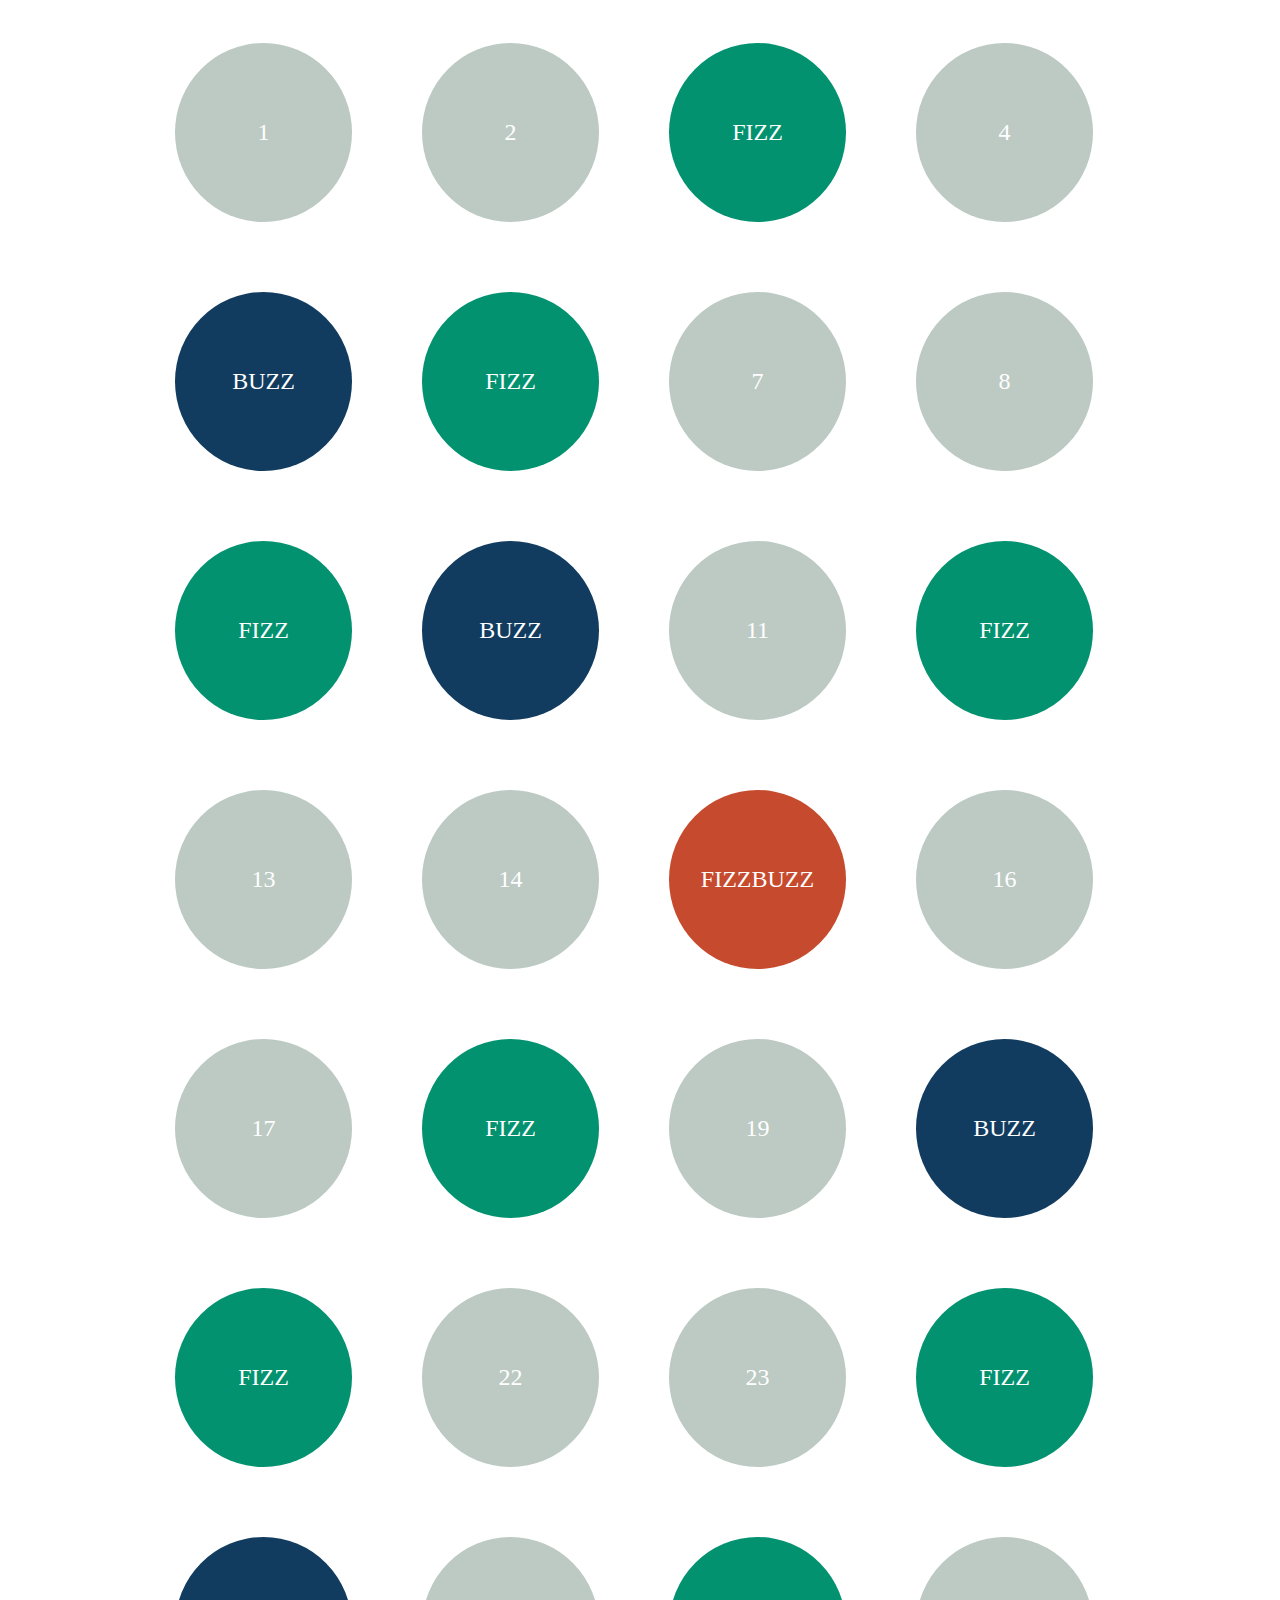
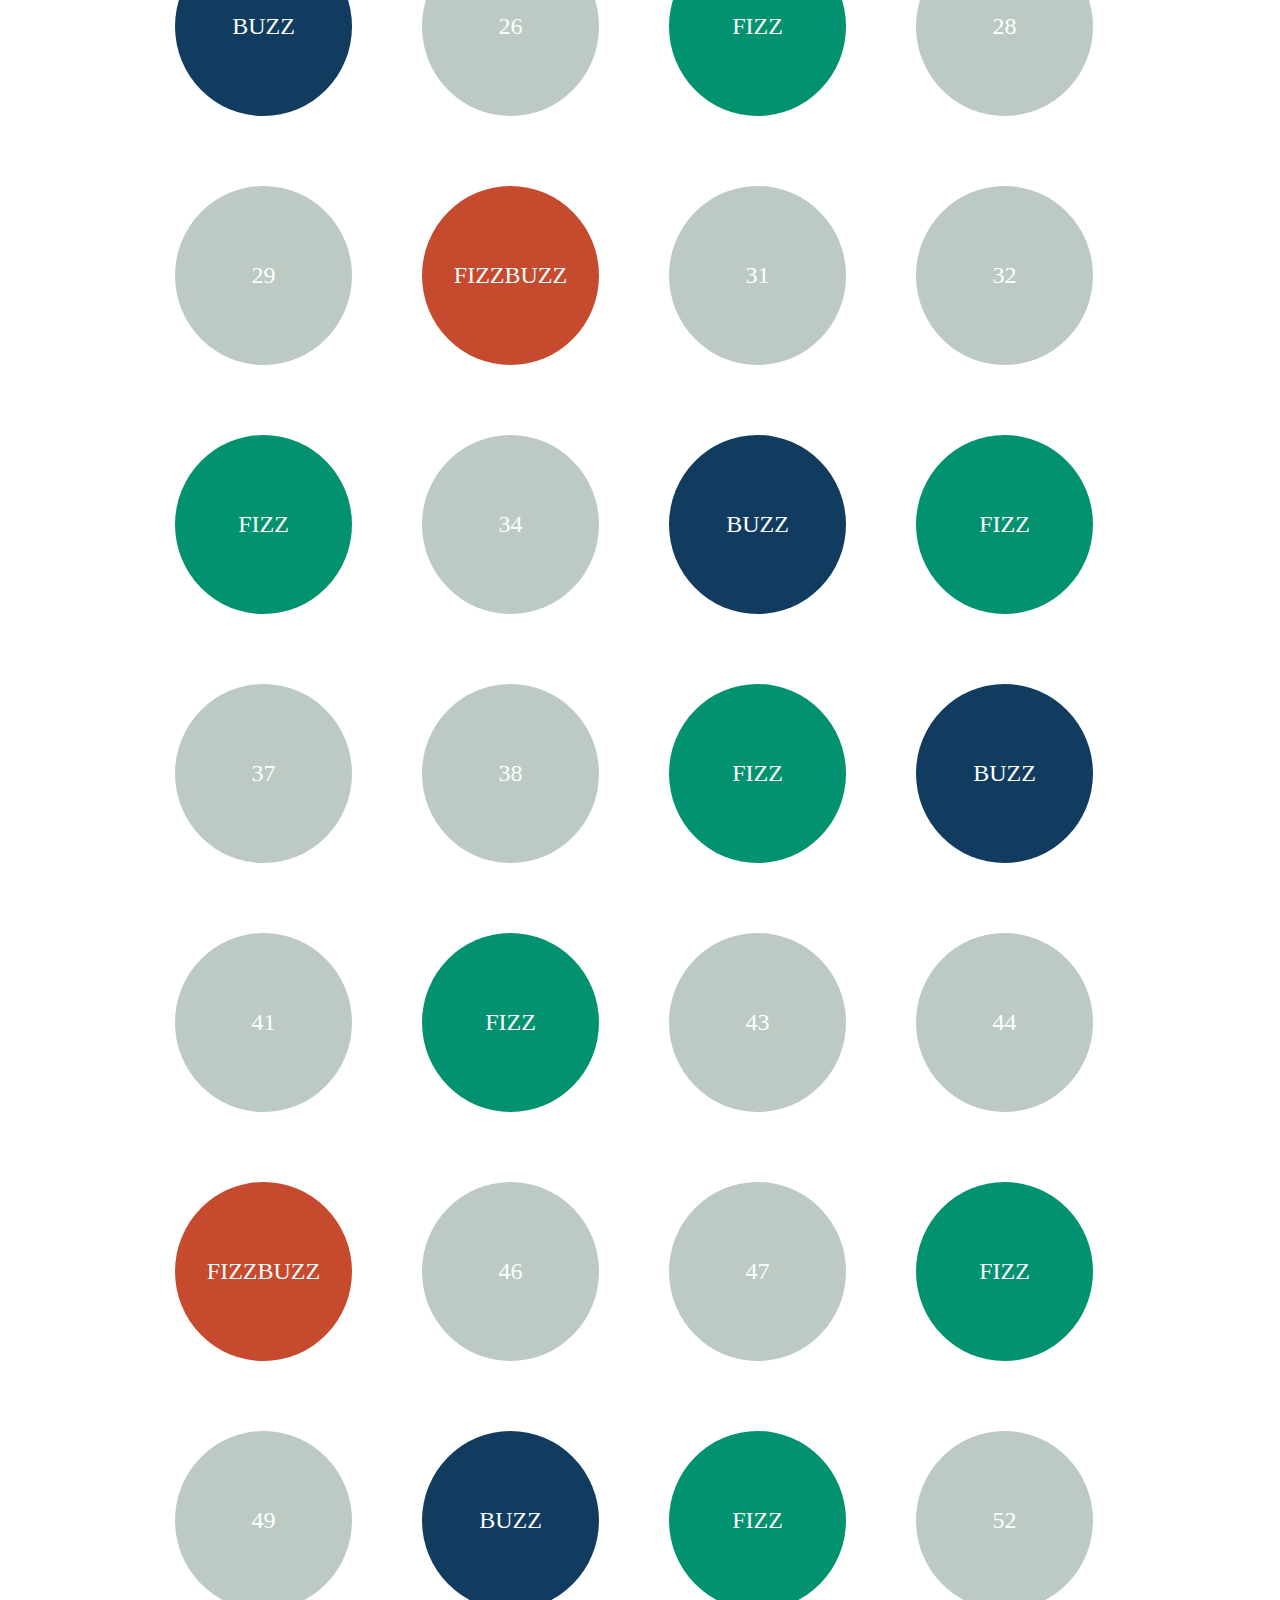
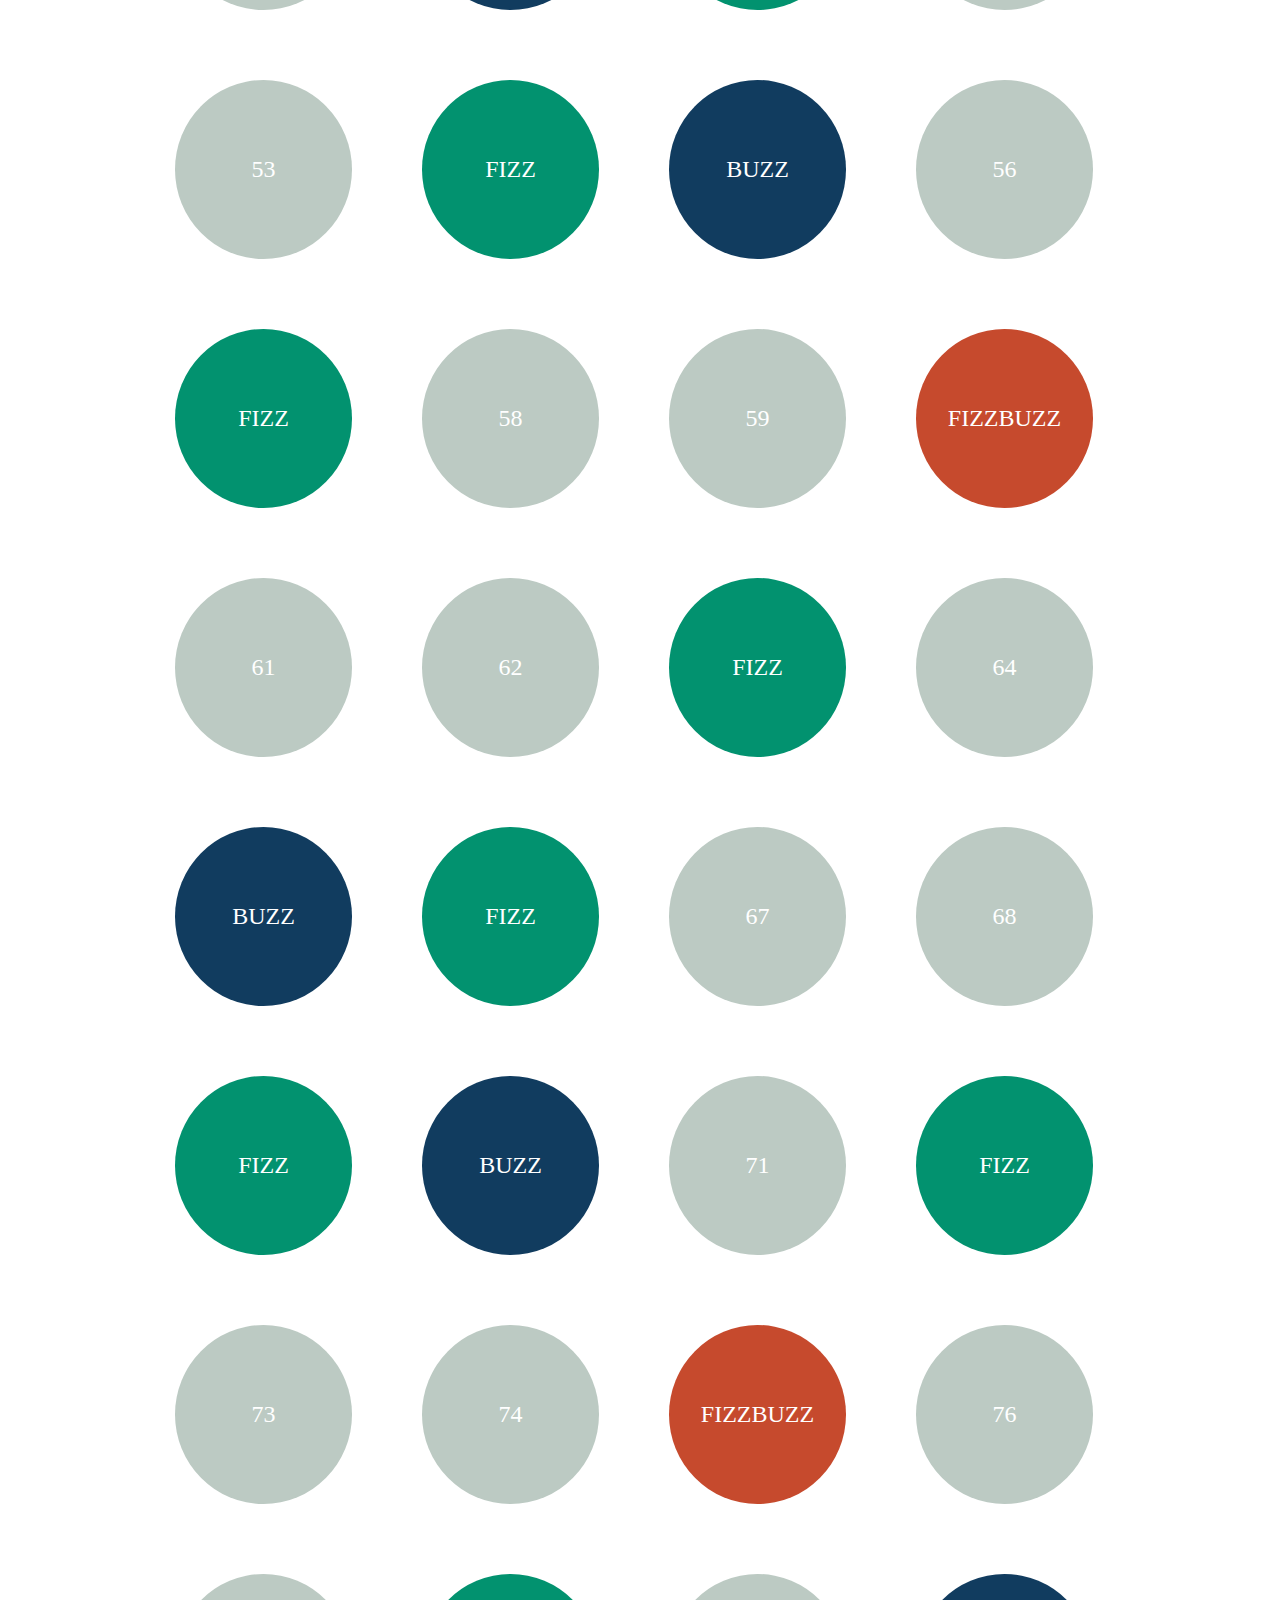
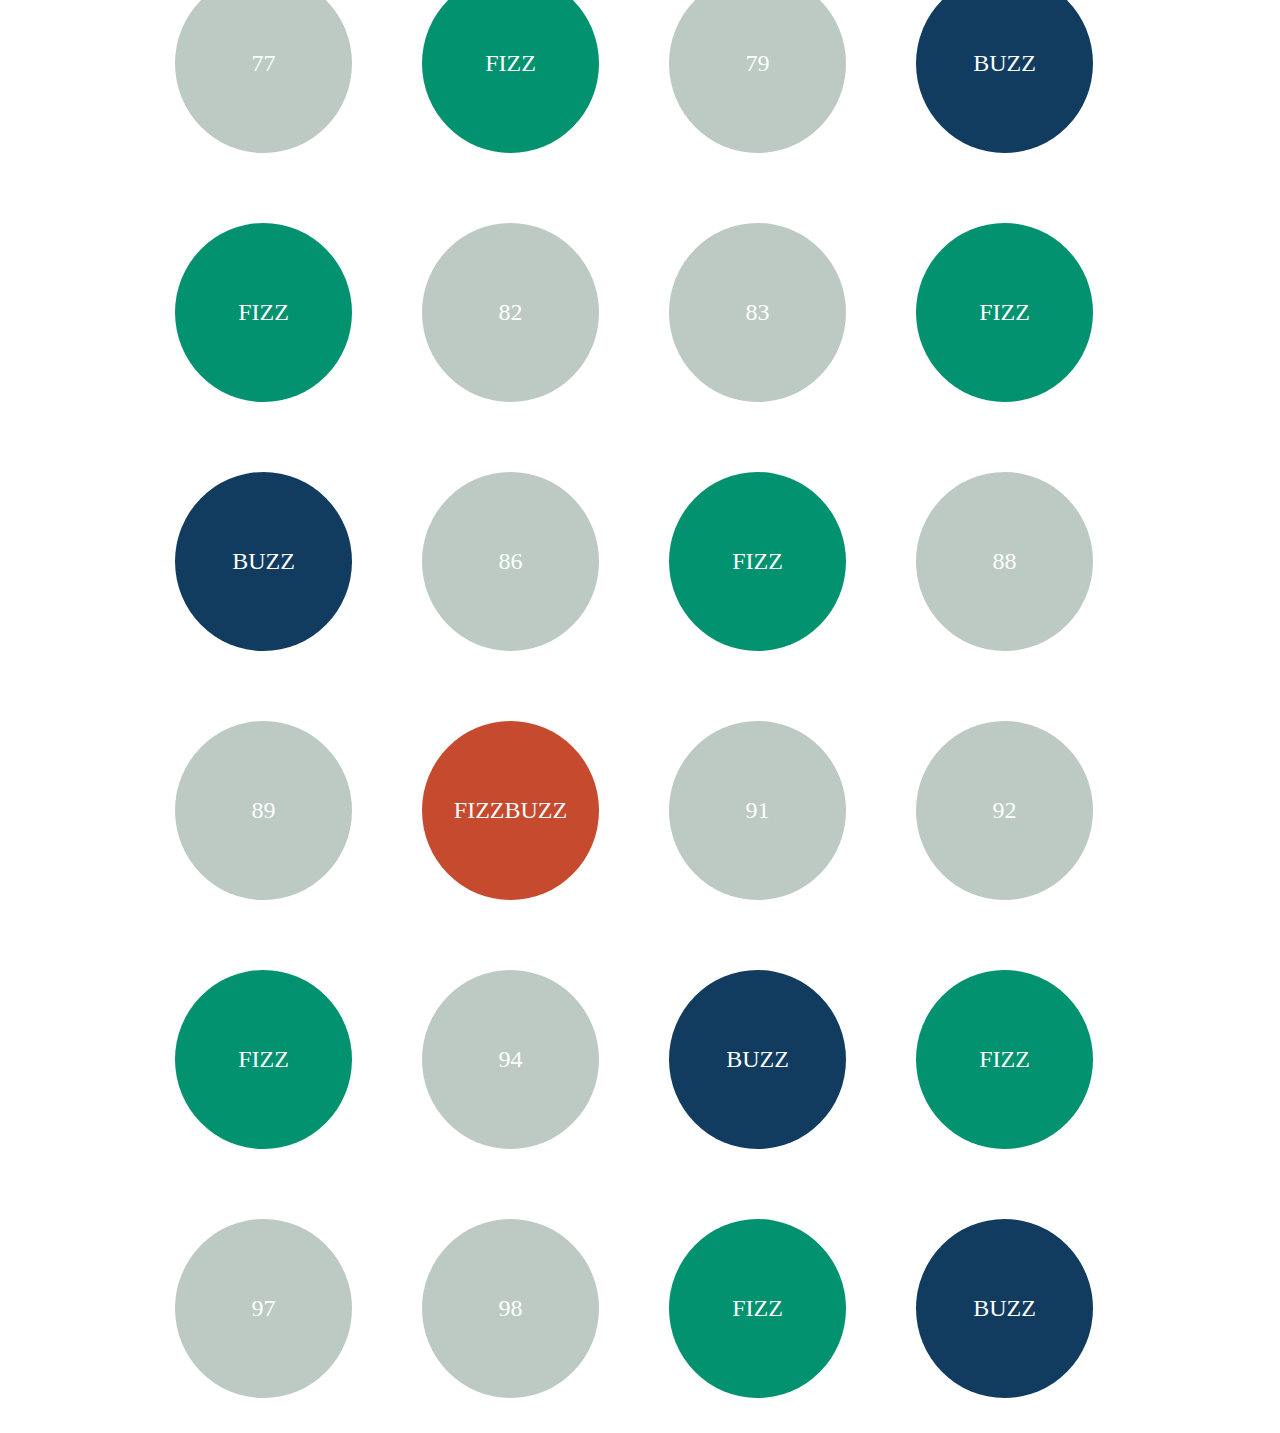
<file: index.html>
<html>
<head>
  <meta charset="utf-8">
  <title>FizzBuzz Activity</title>
  <link rel="stylesheet" href="fizzbuzz.css" type="text/css">
</head>
<body>
  <div id="div1"></div>
<script src="fizzbuzz.js"></script> 
</body>
</html>
</file>
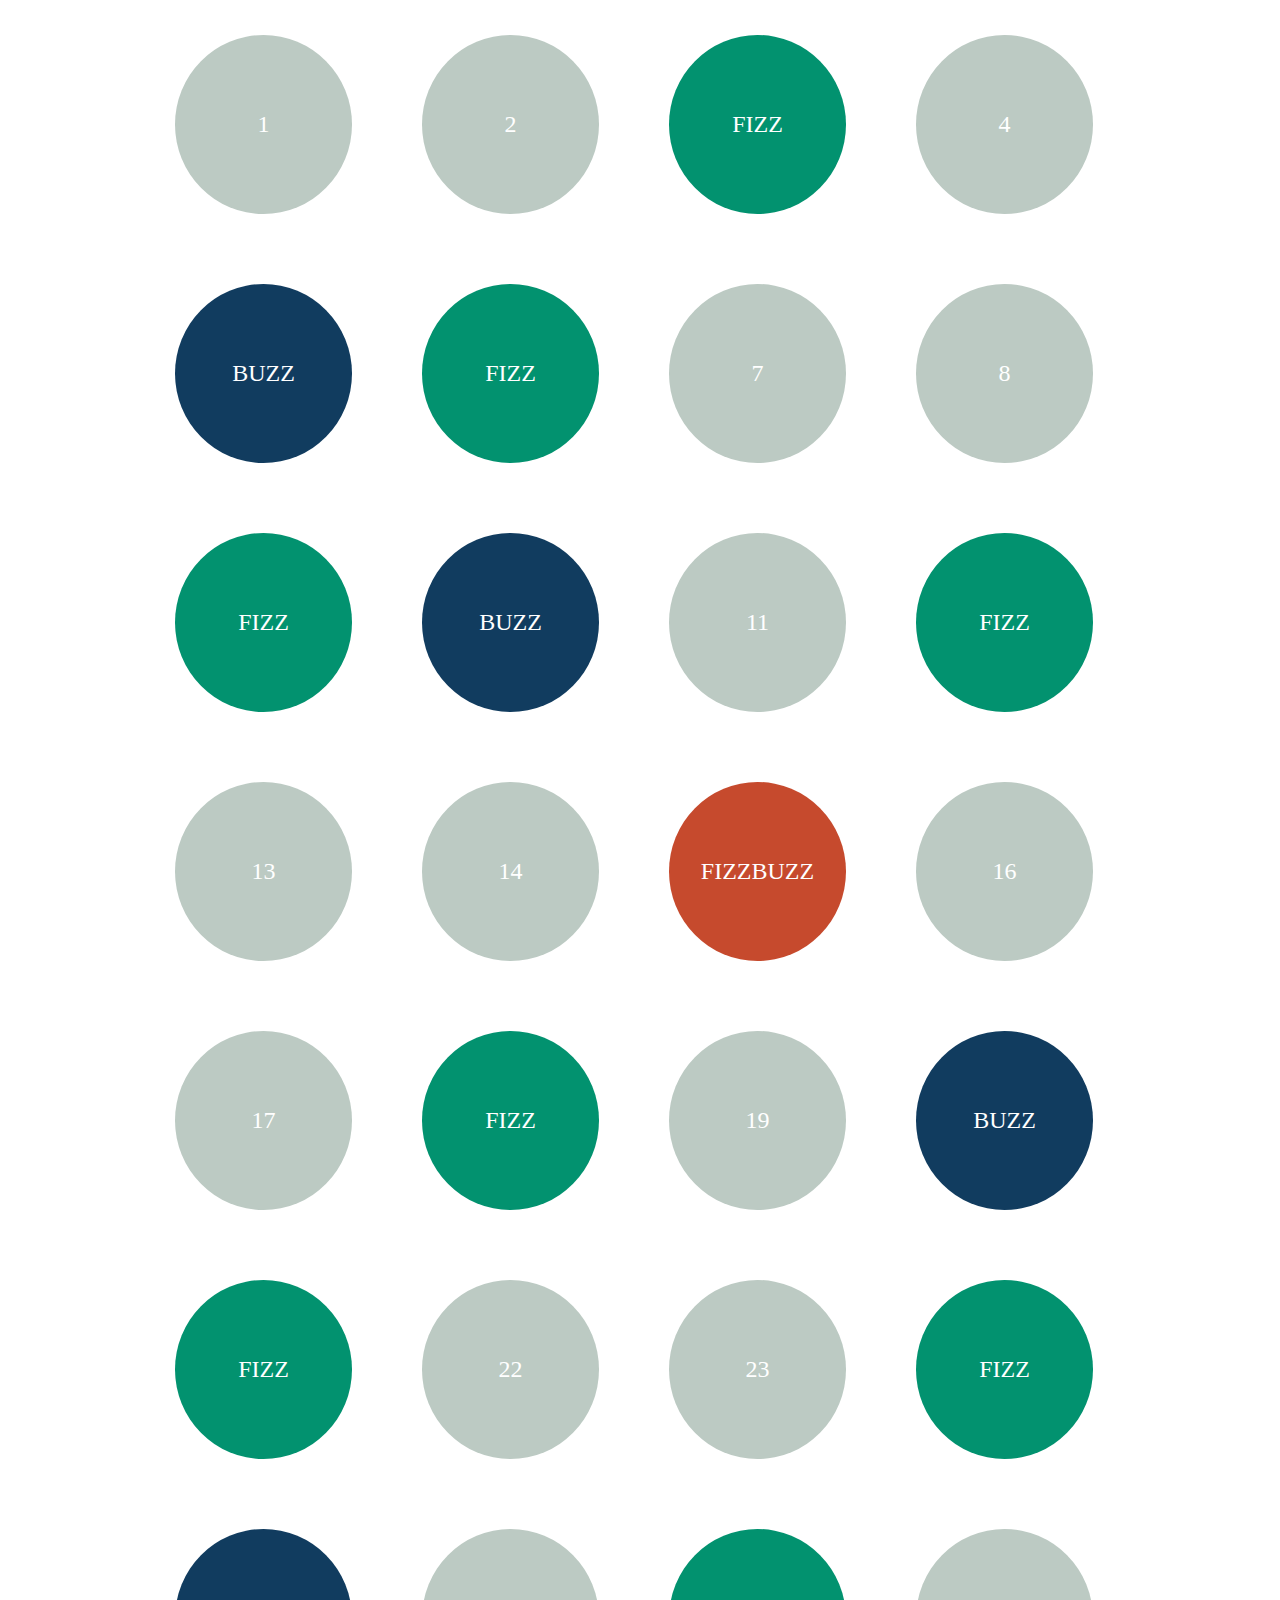
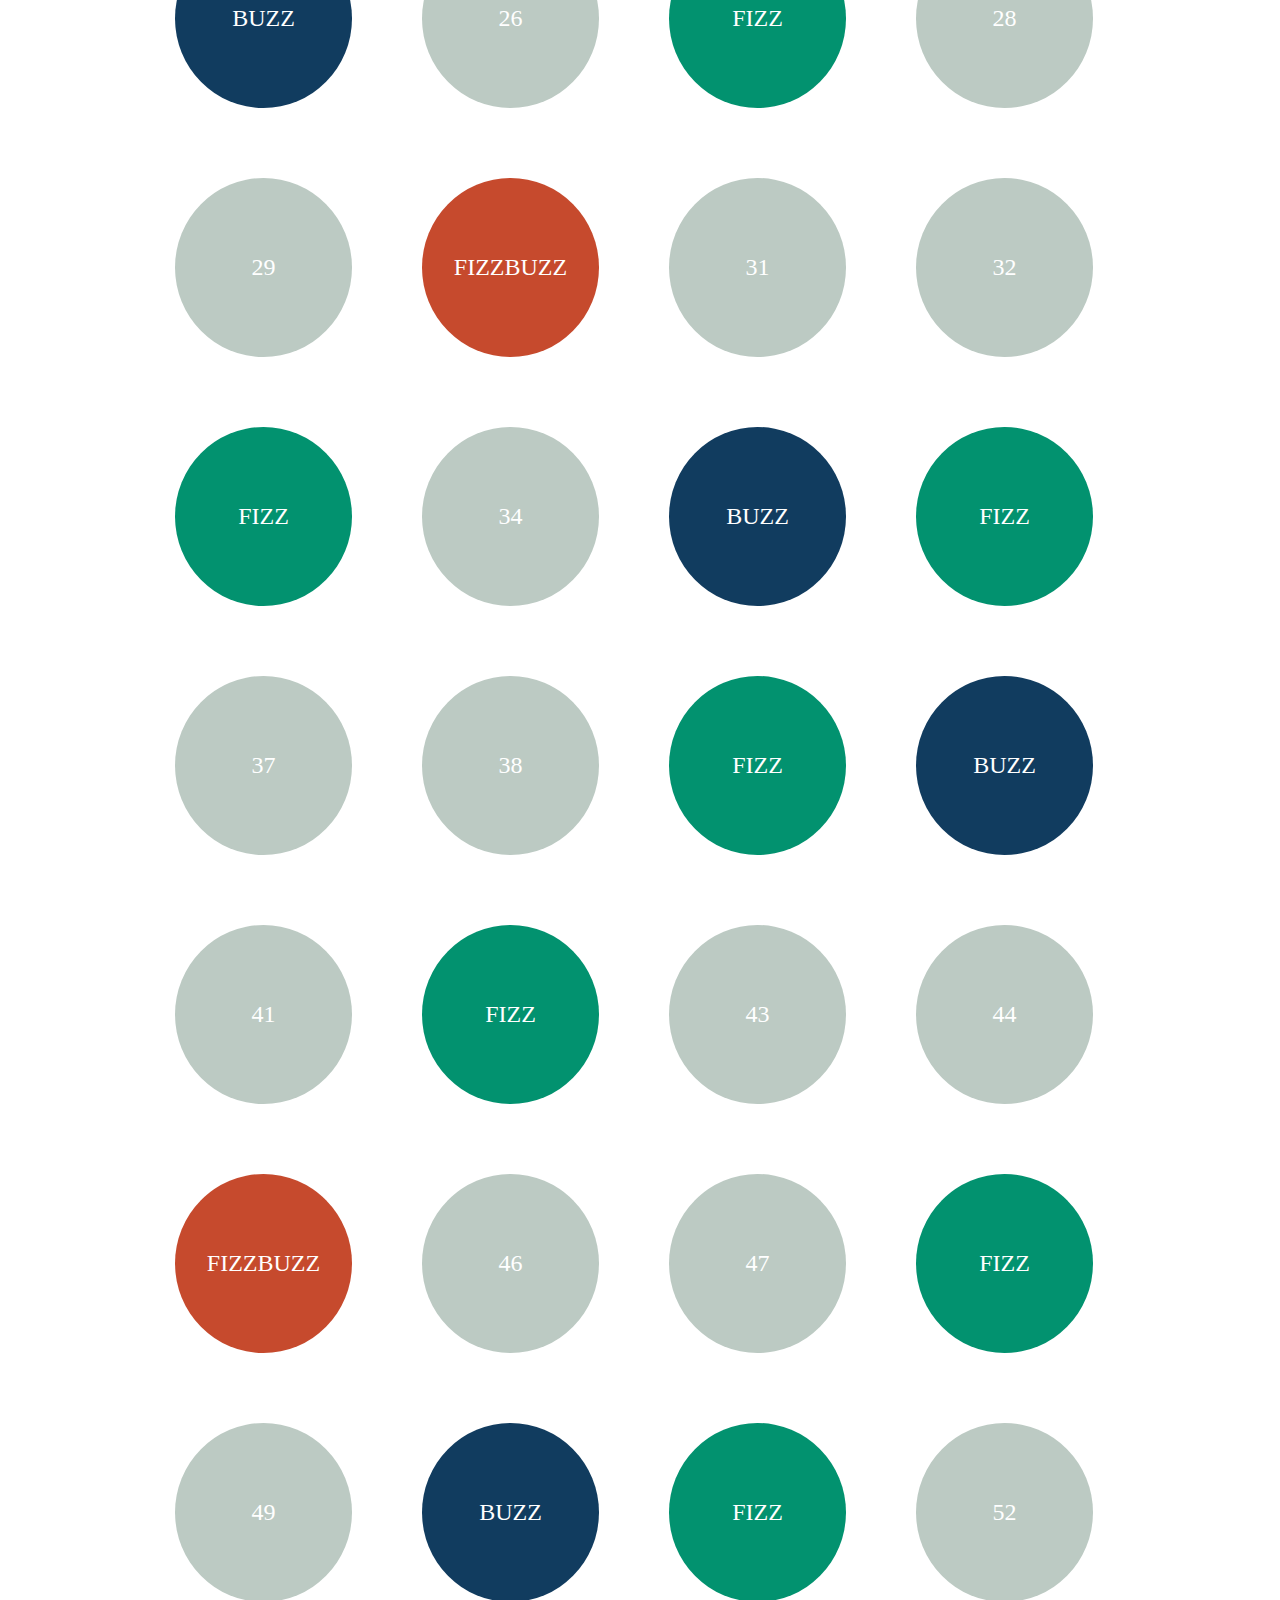
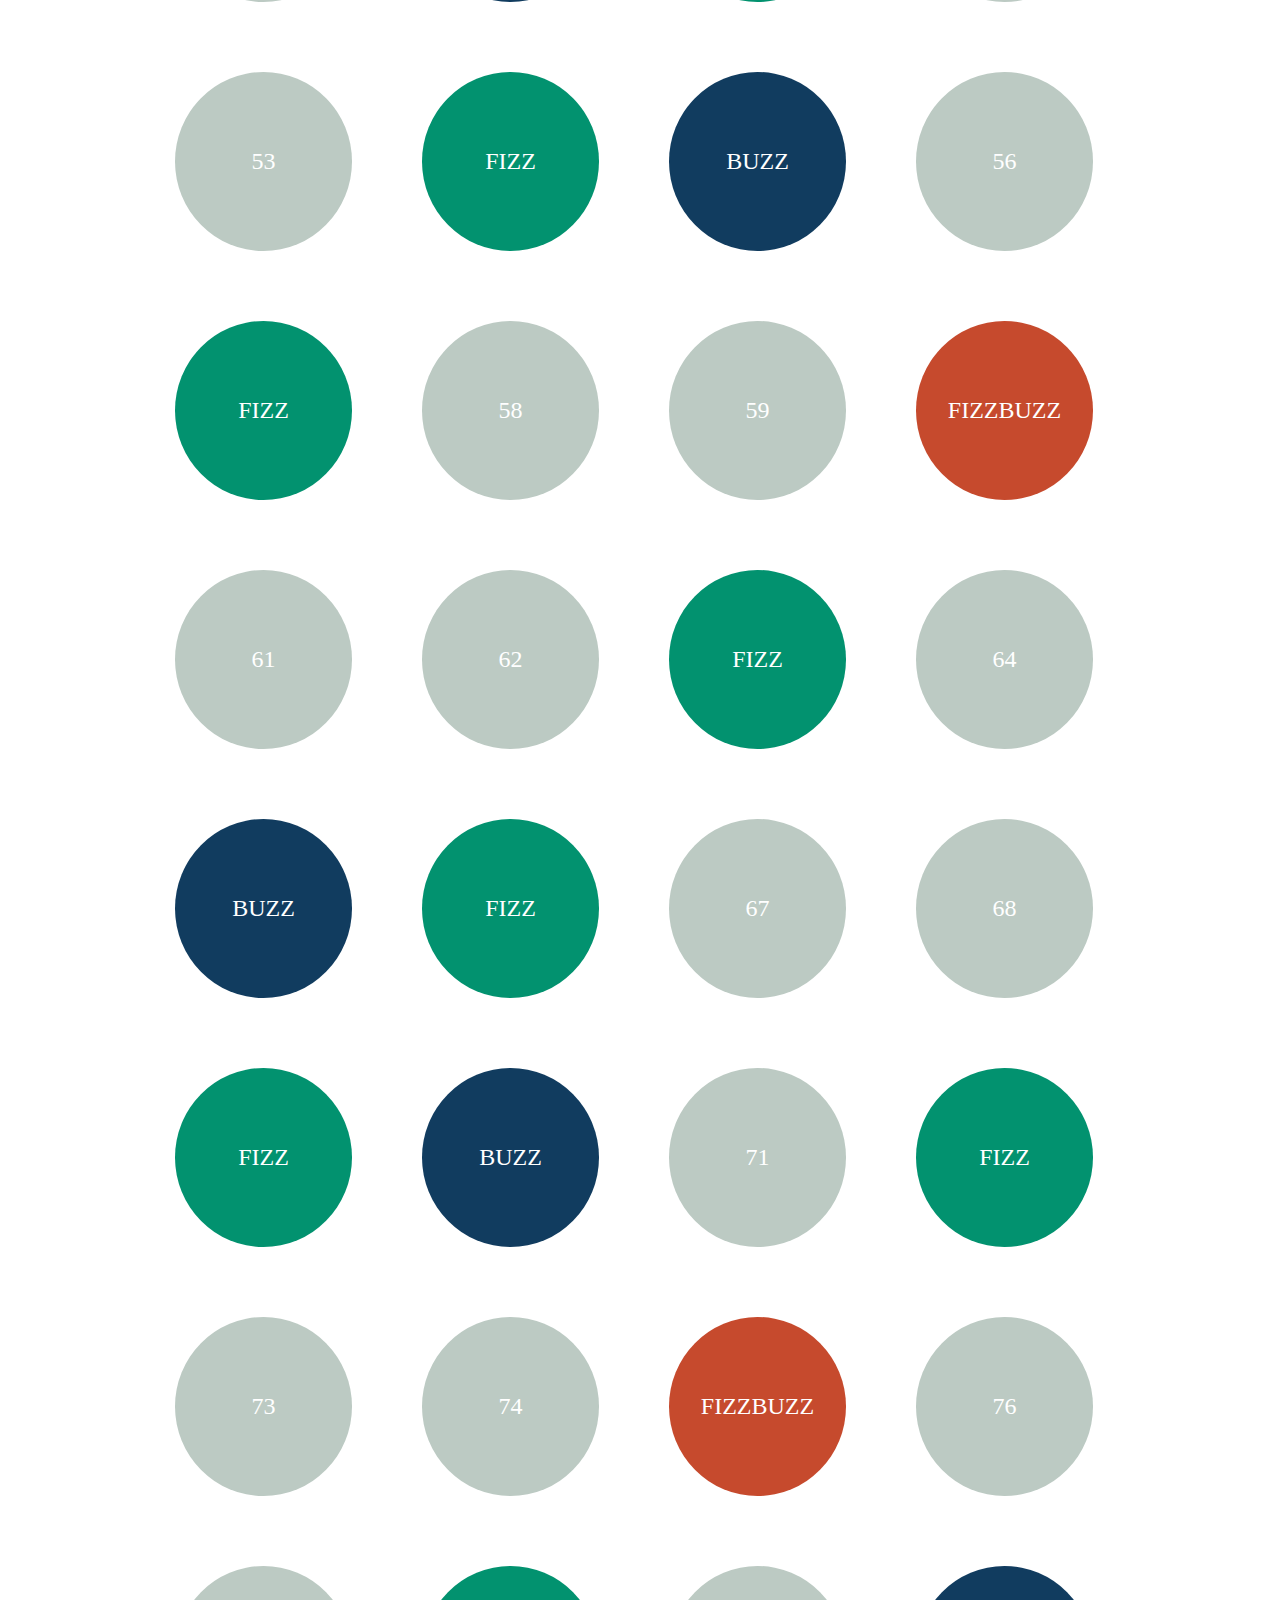
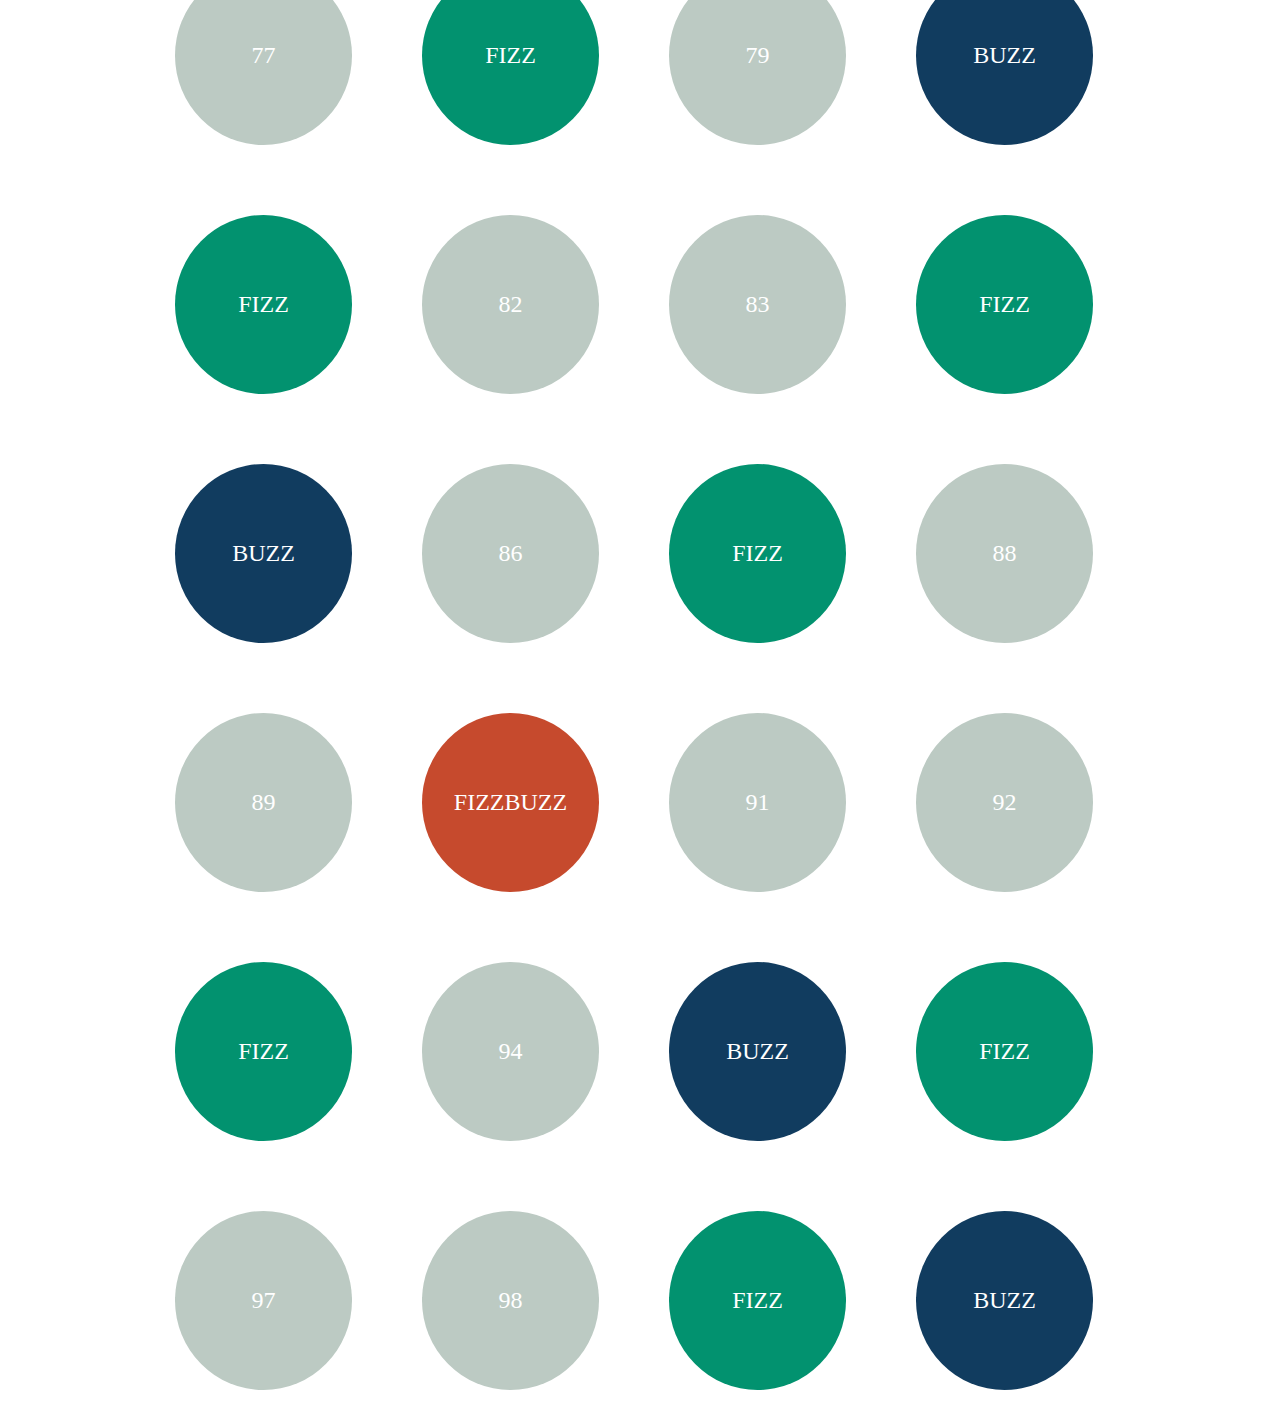
<file: angular/index.html>
<!DOCTYPE html>
<html ng-app="fizzbuzz">
<head>
	<meta charset="utf-8">
	<link rel="stylesheet" href='style.css' type="text/css">
</head>
<body ng-controller="FizzBuzzController as fizzbuzz">
	<div ng-class="{number: ['fizz','buzz', 'fizzbuzz'].indexOf(value) === -1, fizz: value === 'fizz', buzz: value === 'buzz', fizzbuzz: value === 'fizzbuzz'}" ng-repeat="value in fizzbuzz.numbersArray track by $index">
		<div class="wrapper">
			{{value}}
		</div>
	</div>
<script type="text/javascript" src="angular.min.js"></script>
<script type="text/javascript" src="app.js"></script>
</body>
</html>
</file>
<file: fizzbuzz.css>
#div1 {
	width: 1000px;
	margin: 0 auto;
}

#div1 > div {
	float: left;
 	width: 175px;
 	border: 1px solid transparent;
 	border-radius: 100%;
 	margin: 35px;
 	position: relative;
 	padding: 75px 0px;
 	font-size: 24px;
 	color: #fff;
 	text-transform: uppercase;
}
@-webkit-keyframes thumb {
	0% { -webkit-transform: scale(1); }
	50% { -webkit-transform: scale(0.9); }
	100% { -webkit-transform: scale(1); }
}

#div1 > div:hover
{
	-webkit-animation-name: thumb;
	-webkit-animation-duration: 200ms;
	-webkit-transform-origin:50% 50%;
	-webkit-animation-iteration-count: 2;
	-webkit-animation-timing-function: linear;
}
.wrapper {
	text-align: center;
}
.fizz {
	background: #02926f;
}
.buzz {
	background: #113c5f;
}
.fizzbuzz {
	background: #c64a2d;
}
.number {
	background: #BCCAC3;
}
</file>
<file: angular/style.css>
body {
	width: 1000px;
	margin: 0 auto;
}

body > div {
	float: left;
 	width: 175px;
 	border: 1px solid transparent;
 	border-radius: 100%;
 	margin: 35px;
 	position: relative;
 	padding: 75px 0px;
 	font-size: 24px;
 	color: #fff;
 	text-transform: uppercase;
}
@-webkit-keyframes thumb {
	0% { -webkit-transform: scale(1); }
	50% { -webkit-transform: scale(0.9); }
	100% { -webkit-transform: scale(1); }
}

body > div:hover
{
	-webkit-animation-name: thumb;
	-webkit-animation-duration: 200ms;
	-webkit-transform-origin:50% 50%;
	-webkit-animation-iteration-count: 2;
	-webkit-animation-timing-function: linear;
}
.wrapper {
	text-align: center;
}
.fizz {
	background: #02926f;
}
.buzz {
	background: #113c5f;
}
.fizzbuzz {
	background: #c64a2d;
}
.number {
	background: #BCCAC3;
}
</file>
